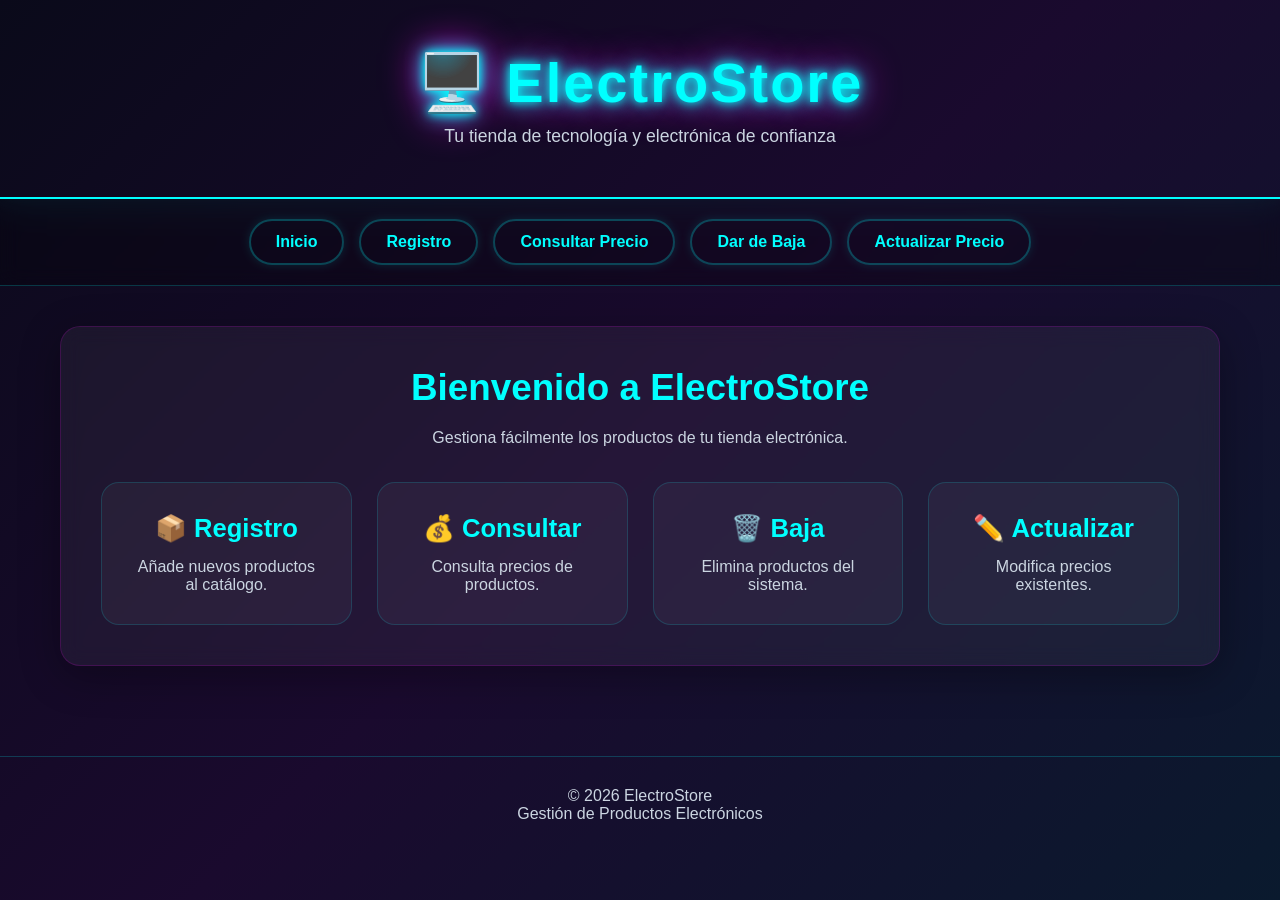
<file: index.html>
<!DOCTYPE html>
<html lang="es">

<head>

    <meta charset="UTF-8">

    <meta name="viewport" content="width=device-width, initial-scale=1.0">

    <title>ElectroStore</title>

    <link rel="stylesheet" href="css/style.css">

</head>

<body>

    <header>

        <h1>🖥️ ElectroStore</h1>

        <p>
            Tu tienda de tecnología y electrónica de confianza
        </p>

    </header>

    <nav>

        <ul>

            <li><a href="index.html">Inicio</a></li>

            <li><a href="form/formRegistro.html">Registro</a></li>

            <li><a href="form/formConsultarPrecio.html">Consultar Precio</a></li>

            <li><a href="form/formDarDeBaja.html">Dar de Baja</a></li>

            <li><a href="form/formActualizarPrecio.html">Actualizar Precio</a></li>

        </ul>

    </nav>

    <main>

        <section class="contenedor">

            <h2>Bienvenido a ElectroStore</h2>

            <p>
                Gestiona fácilmente los productos de tu tienda electrónica.
            </p>

            <div class="cards">

                <div class="card">

                    <h3>📦 Registro</h3>

                    <p>
                        Añade nuevos productos al catálogo.
                    </p>

                </div>

                <div class="card">

                    <h3>💰 Consultar</h3>

                    <p>
                        Consulta precios de productos.
                    </p>

                </div>

                <div class="card">

                    <h3>🗑️ Baja</h3>

                    <p>
                        Elimina productos del sistema.
                    </p>

                </div>

                <div class="card">

                    <h3>✏️ Actualizar</h3>

                    <p>
                        Modifica precios existentes.
                    </p>

                </div>

            </div>

        </section>

    </main>

    <footer>

        <p>© 2026 ElectroStore</p>

        <p>Gestión de Productos Electrónicos</p>

    </footer>

</body>

</html>
</file>
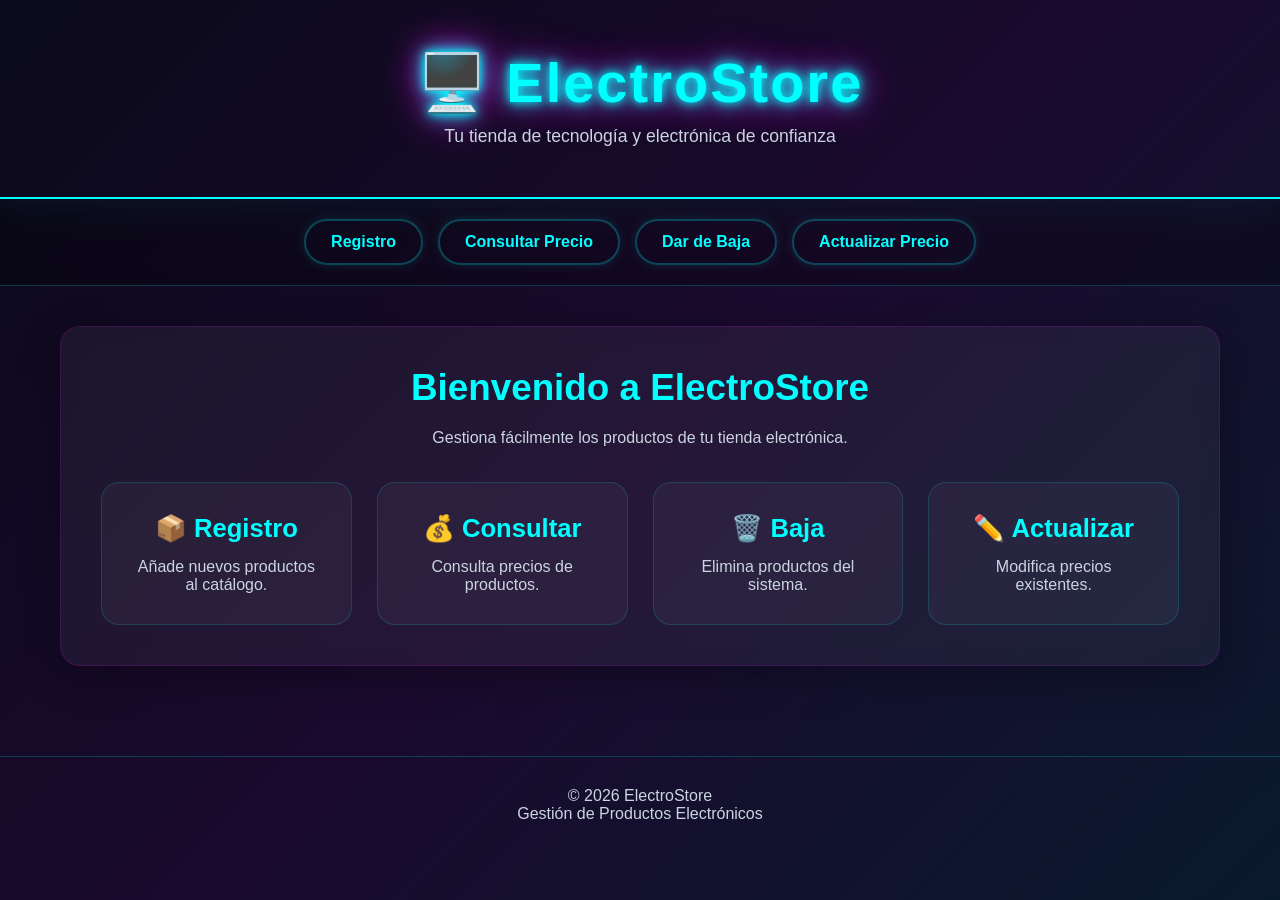
<file: index2.html>
<!DOCTYPE html>
<html lang="es">

<head>
    <meta charset="UTF-8">
    <meta name="viewport" content="width=device-width, initial-scale=1.0">
    <title>ElectroStore</title>
    <link rel="stylesheet" href="css/style.css">
</head>

<body>
    <header>
        <h1>🖥️ ElectroStore</h1>
        <p>Tu tienda de tecnología y electrónica de confianza</p>
    </header>

    <nav>
        <ul>
            <li><a href="form/formRegistro.html">Registro</a></li>
            <li><a href="form/formConsultarPrecio.html">Consultar Precio</a></li>
            <li><a href="form/formDarDeBaja.html">Dar de Baja</a></li>
            <li><a href="form/formActualizarPrecio.html">Actualizar Precio</a></li>
        </ul>
    </nav>

    <main>
        <section class="contenedor">
            <h2>Bienvenido a ElectroStore</h2>
            <p>Gestiona fácilmente los productos de tu tienda electrónica.</p>
            <div class="cards">
                <div class="card">
                    <h3>📦 Registro</h3>
                    <p>Añade nuevos productos al catálogo.</p>
                </div>

                <div class="card">
                    <h3>💰 Consultar</h3>
                    <p>Consulta precios de productos.</p>
                </div>

                <div class="card">
                    <h3>🗑️ Baja</h3>
                    <p>Elimina productos del sistema.</p>
                </div>

                <div class="card">
                    <h3>✏️ Actualizar</h3>
                    <p>Modifica precios existentes.</p>
                </div>
            </div>
        </section>
    </main>

    <footer>
        <p>© 2026 ElectroStore</p>
        <p>Gestión de Productos Electrónicos</p>
    </footer>
</body>

</html>
</file>
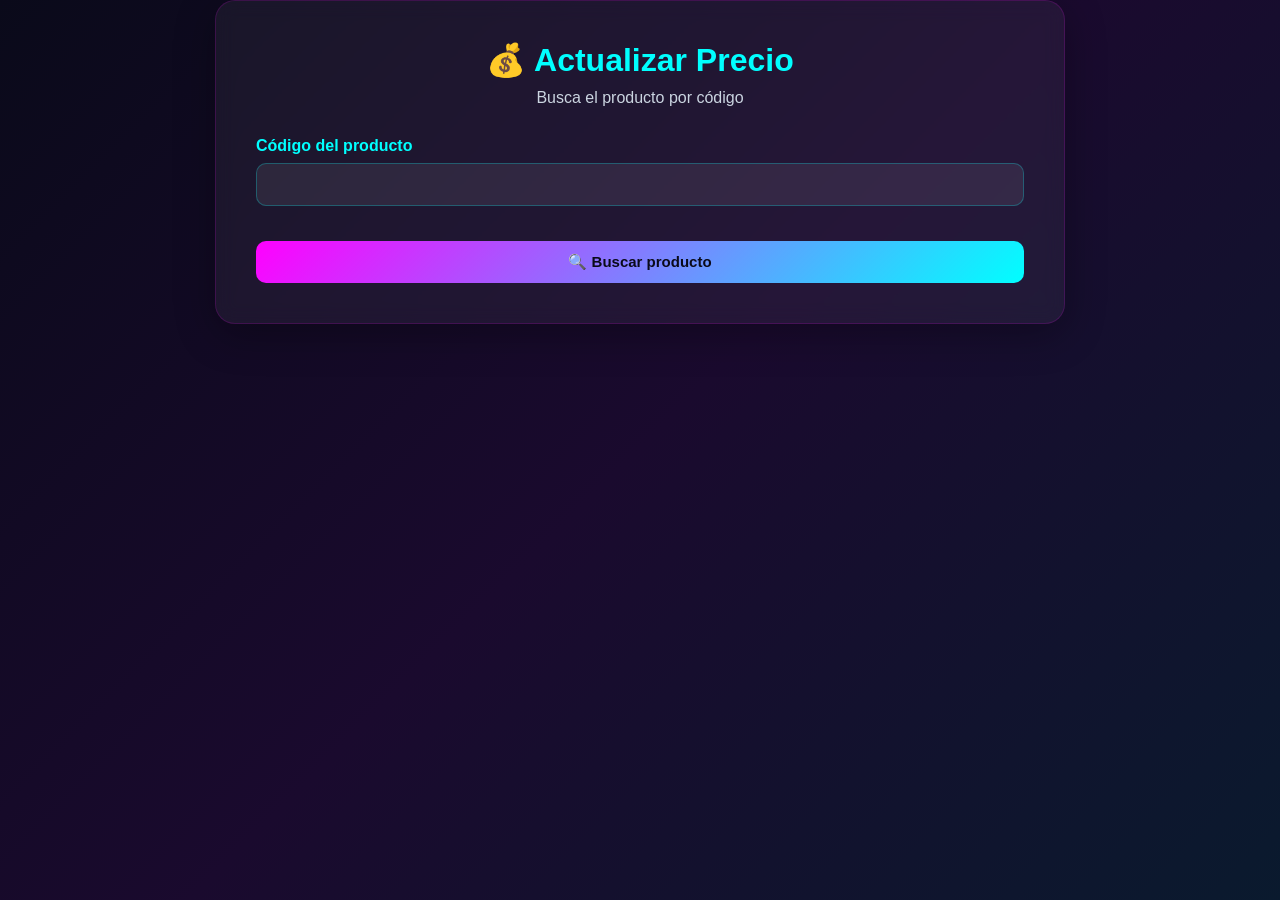
<file: form/formActualizarPrecio.html>
<!DOCTYPE html>
<html lang="en">

<head>
    <meta charset="UTF-8">
    <meta name="viewport" content="width=device-width, initial-scale=1.0">
    <title>Formulario Actualización de Precio</title>
    <link rel="stylesheet" href="../css/style.css">
</head>

<body>
    <form action="../php/recibirActualizarPrecio.php" method="post">
        <div class="tituloFormulario">
            <h2>💰 Actualizar Precio</h2>
            <p>Busca el producto por código</p>
        </div>

        <div class="grupoFormulario">
            <label for="codi">Código del producto</label>
            <input type="number" id="codi" name="fcodi" min="1" required>
        </div>

        <input type="submit" value="🔍 Buscar producto">
    </form>
</body>

</html>
</file>
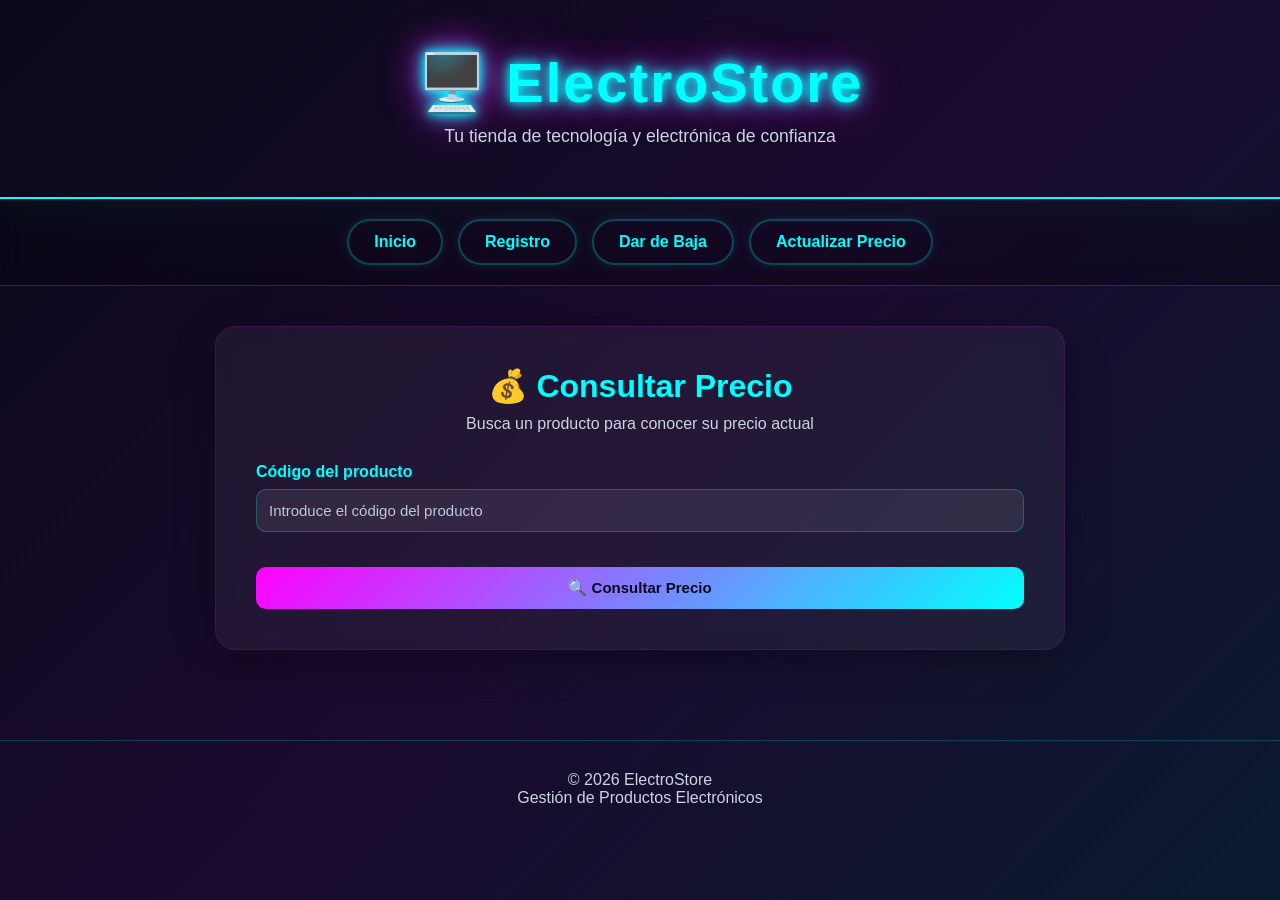
<file: form/formConsultarPrecio.html>
<!DOCTYPE html>
<html lang="es">

<head>
    <meta charset="UTF-8">
    <meta name="viewport" content="width=device-width, initial-scale=1.0">
    <title>Consultar Precio</title>
    <link rel="stylesheet" href="../css/style.css">

</head>
<body>
        <!-- HEADER -->
    <header>
        <h1>🖥️ ElectroStore</h1>
        <p>Tu tienda de tecnología y electrónica de confianza</p>
    </header>

    <!-- NAV -->
    <nav>
        <ul>
            <li><a href="../index2.html">Inicio</a></li>
            <li><a href="../form/formRegistro.html">Registro</a></li>
            <li><a href="../form/formDarDeBaja.html">Dar de Baja</a></li>
            <li><a href="../form/formActualizarPrecio.html">Actualizar Precio</a></li>
        </ul>
    </nav>
    <!-- CONTENIDO -->
    <main>
        <form id="formularioConsultaPrecio" action="../php/recibirConsultarPrecio.php" method="post">
            <div class="tituloFormulario">
                <h2>💰 Consultar Precio</h2>
                <p>Busca un producto para conocer su precio actual</p> 
            </div>

            <div class="grupoFormulario">
                <label for="id">Código del producto</label>
                <input type="number" name="fid" id="id" placeholder="Introduce el código del producto" min="1" required/>
            </div>

            <input type="submit" value="🔍 Consultar Precio">
        </form>
    </main>

    <!-- FOOTER -->
    <footer>
        <p>© 2026 ElectroStore</p>

        <p>Gestión de Productos Electrónicos</p>
    </footer>

</body>
</html>
</file>
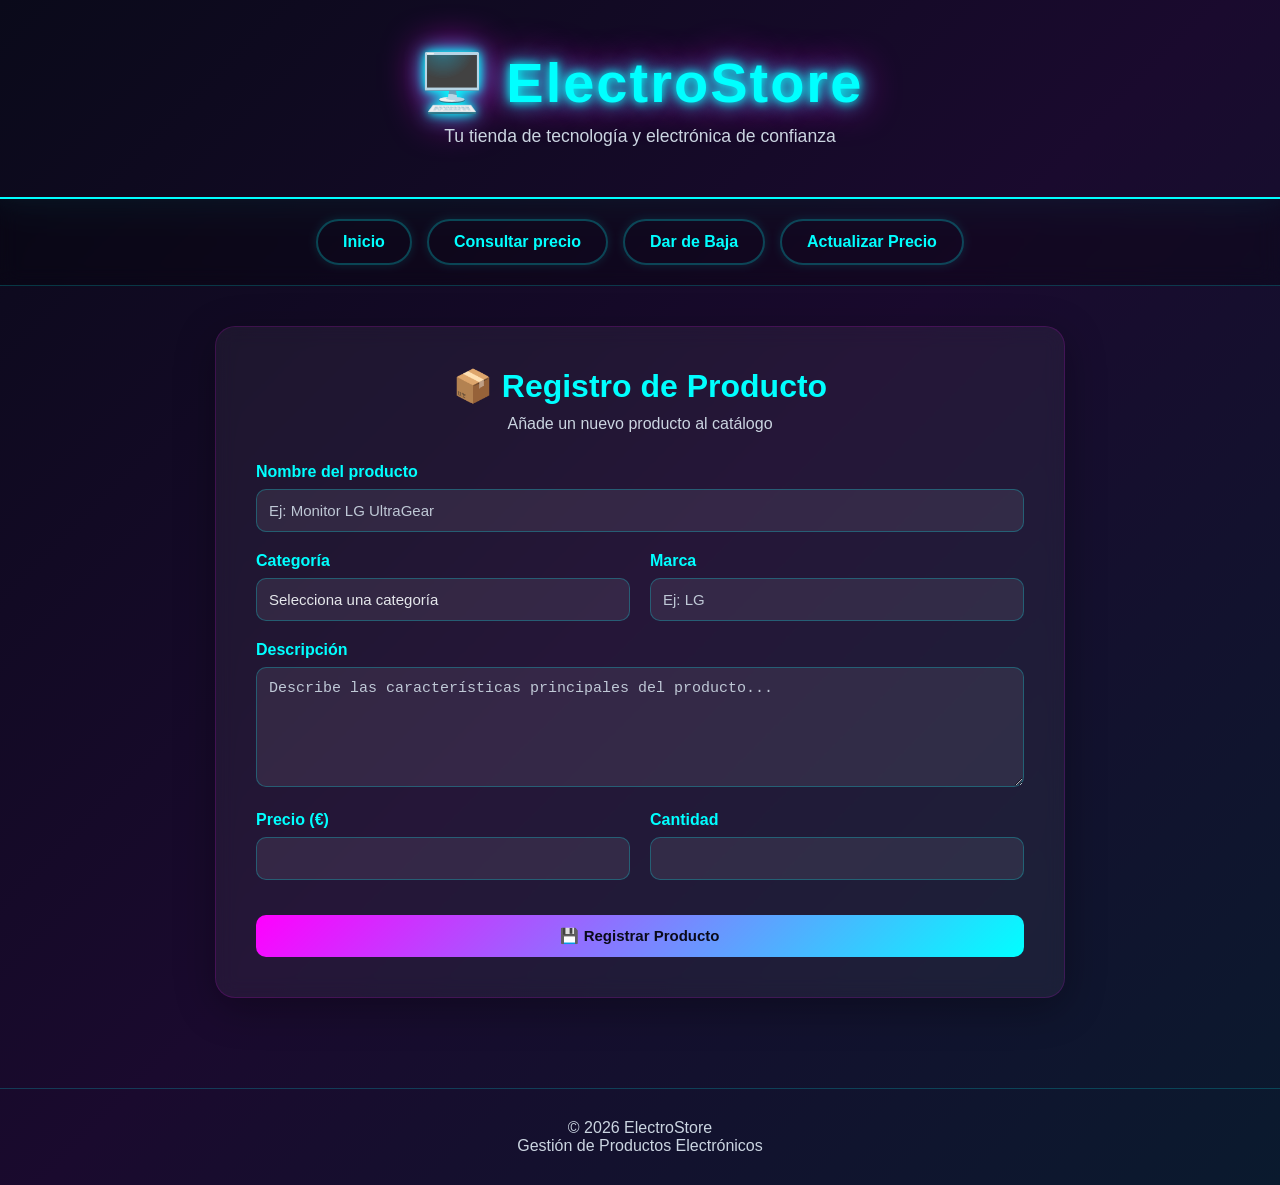
<file: form/formRegistro.html>
<!DOCTYPE html>
<html lang="es">

<head>
    <meta charset="UTF-8">
    <meta name="viewport" content="width=device-width, initial-scale=1.0">
    <title>Registro de Producto</title>
    <link rel="stylesheet" href="../css/style.css">
</head>

<body>
        <!-- HEADER -->
    <header>
        <h1>🖥️ ElectroStore</h1>
        <p>Tu tienda de tecnología y electrónica de confianza</p>
    </header>

    <!-- NAV -->
    <nav>
        <ul>
            <li><a href="../index2.html">Inicio</a></li>
            <li><a href="../form/formConsultarPrecio.html">Consultar precio</a></li>
            <li><a href="../form/formDarDeBaja.html">Dar de Baja</a></li>
            <li><a href="../form/formActualizarPrecio.html">Actualizar Precio</a></li>
        </ul>
    </nav>

    <!-- CONTENIDO -->
    <main>
        <form id="formularioRegistro" action="../php/recibirRegistro.php" method="post">
            <div class="tituloFormulario">
                <h2>📦 Registro de Producto</h2>
                <p>Añade un nuevo producto al catálogo</p>
            </div>

            <div class="grupoFormulario">
                <label for="nom">Nombre del producto</label>
                <input type="text" id="nom" name="fnom" placeholder="Ej: Monitor LG UltraGear" required>
            </div>
            <div class="fila">
                <div class="grupoFormulario">
                    <label for="categoria">Categoría</label>
                    <select id="categoria" name="fcategoria" required>
                        <option value="" disabled selected> Selecciona una categoría</option>                        <option value="Pantalla">Pantalla</option>
                        <option value="Portátil">Portátil</option>
                        <option value="Teclado">Teclado</option>
                        <option value="Ratón">Ratón</option>
                        <option value="Impresora">Impresora</option>
                    </select>
                </div>

                <div class="grupoFormulario">
                    <label for="marca">Marca</label>
                    <input type="text" id="marca" name="fmarca" placeholder="Ej: LG" required>
                </div>

            </div>
            <div class="grupoFormulario">
                <label for="descripcio">Descripción</label>
                <textarea id="descripcio" name="fdescripcio" rows="5" placeholder="Describe las características principales del producto..." required></textarea>
            </div>

            <div class="fila">
                <div class="grupoFormulario">
                    <label for="preu">Precio (€)</label>
                    <input type="number" id="preu" name="fpreu" min="0" step="0.01" required>
                </div>

                <div class="grupoFormulario">
                    <label for="quantitat">Cantidad</label>
                    <input type="number" id="quantitat" name="fquantitat" min="0" required>
                </div>

            </div>
            <input type="submit" value="💾 Registrar Producto">
        </form>

    </main>

    <!-- FOOTER -->
    <footer>
        <p>© 2026 ElectroStore</p>
        <p>Gestión de Productos Electrónicos</p>
    </footer>

</body>

</html>
</file>
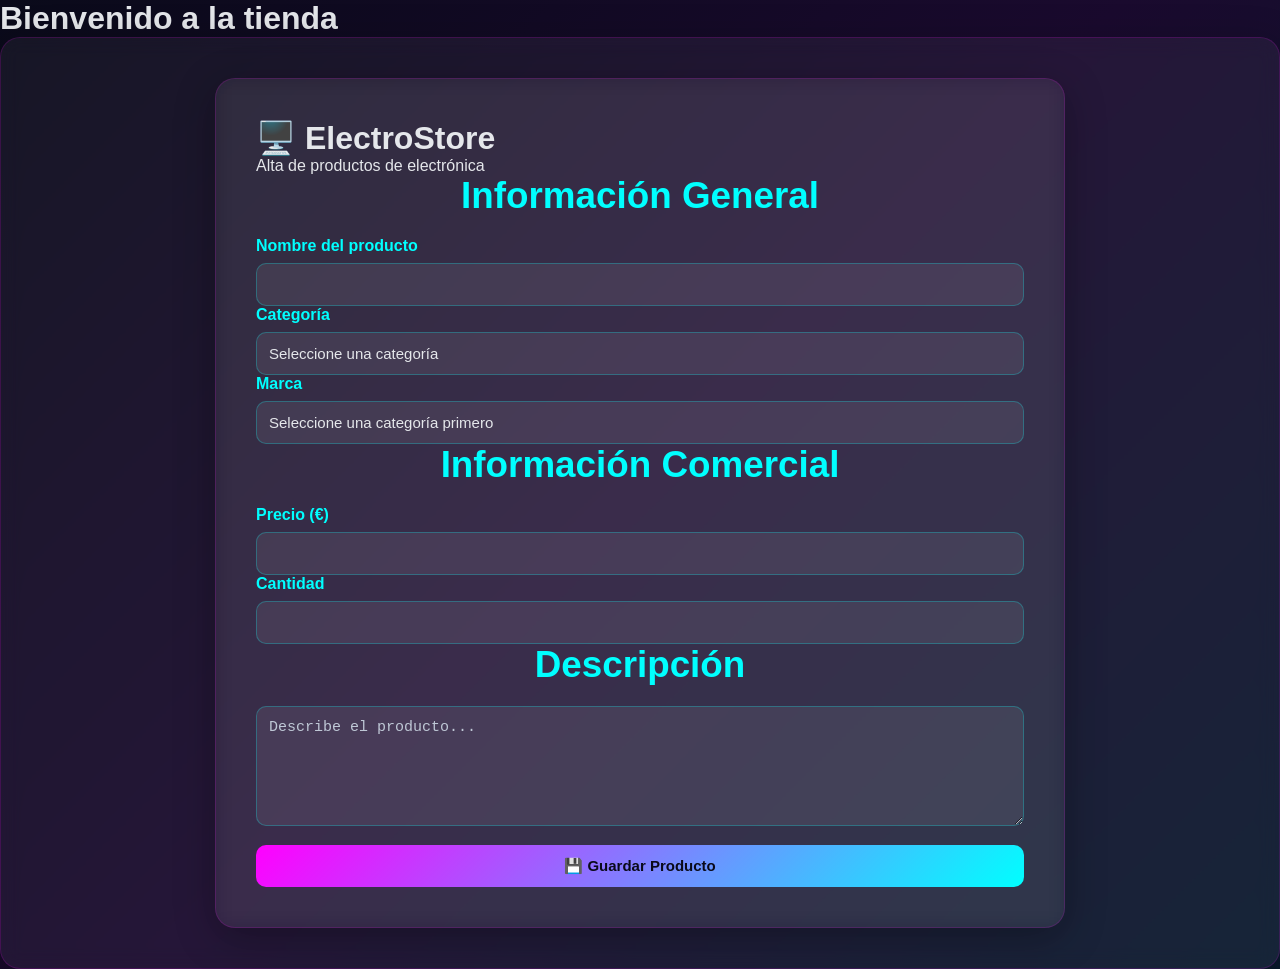
<file: form/formTiendaElectronica.html>
<!DOCTYPE html>
<html lang="es">

<head>
    <meta charset="UTF-8">
    <meta name="viewport" content="width=device-width, initial-scale=1.0">
    <title>ElectroStore - Gestión de Productos</title>

    <link rel="stylesheet" href="../css/style.css">
</head>

<body>
   <h1>Bienvenido a la tienda</h1>  

    <div class="contenedor">

        <form id="formulari" action="../recibirProductos.php" method="post">

            <div class="cabecera">
                <h1>🖥️ ElectroStore</h1>
                <p>Alta de productos de electrónica</p>
            </div>

            <h2 class="section-title">Información General</h2>

            <label for="nom">Nombre del producto</label>
            <input type="text" id="nom" name="fnom" maxlength="50" required>

            <div class="form-row">

                <div>
                    <label for="categoria">Categoría</label>

                    <select id="categoria" name="fcategoria" required>

                        <option value="">Seleccione una categoría</option>

                        <option value="pantalla">Pantalla</option>
                        <option value="teclado">Teclado</option>
                        <option value="raton">Ratón</option>
                        <option value="portatil">Portátil</option>

                    </select>
                </div>

                <div>
                    <label for="marca">Marca</label>

                    <select id="marca" name="fmarca" required>

                        <option value="">
                            Seleccione una categoría primero
                        </option>

                    </select>
                </div>

            </div>

            <h2 class="section-title">Información Comercial</h2>

            <div class="form-row">

                <div>
                    <label for="preu">Precio (€)</label>
                    <input type="number"
                        id="preu"
                        name="fpreu"
                        step="0.01"
                        min="0"
                        required>
                </div>

                <div>
                    <label for="quantitat">Cantidad</label>
                    <input type="number"
                        id="quantitat"
                        name="fquantitat"
                        min="0"
                        required>
                </div>

            </div>

            <h2 class="section-title">Descripción</h2>

            <textarea id="descripcio"
                name="fdescripcio"
                maxlength="150"
                placeholder="Describe el producto..."
                required></textarea>

            <p id="missatgeError"></p>

            <input type="submit" value="💾 Guardar Producto">

        </form>

    </div>

    <script src="../js/script.js"></script>

</body>

</html>
</file>
<file: css/style.css>
/* ==========================
   RESET
========================== */

*{
    margin:0;
    padding:0;
    box-sizing:border-box;
}

/* ==========================
   BODY
========================== */

body{

    font-family:'Segoe UI',sans-serif;

    background:
        linear-gradient(
            135deg,
            #0a0a1a,
            #1a0a2e,
            #0a1a2e
        );

    color:#e5e7eb;

    min-height:100vh;
}

/* ==========================
   HEADER
========================== */

header{

    text-align:center;

    padding:50px 20px;

    border-bottom:2px solid #00ffff;

    box-shadow:
        0 0 30px rgba(0,255,255,.15);
}

header h1{

    font-size:3.5rem;

    color:#00ffff;

    margin-bottom:10px;

    letter-spacing:2px;

    text-shadow:
        0 0 10px #00ffff,
        0 0 20px #00ffff,
        0 0 40px #ff00ff;
}

header p{

    color:#cbd5e1;

    font-size:1.1rem;
}

/* ==========================
   NAV
========================== */

nav{

    background:rgba(0,0,0,.25);

    backdrop-filter:blur(10px);

    border-bottom:1px solid rgba(0,255,255,.2);
}

nav ul{

    list-style:none;

    display:flex;

    justify-content:center;

    flex-wrap:wrap;

    gap:15px;

    padding:20px;
}

nav li{

    list-style:none;
}

nav a{

    display:block;

    text-decoration:none;

    color:#00ffff;

    padding:12px 25px;

    border-radius:30px;

    border:2px solid rgba(0,255,255,.25);

    font-weight:bold;

    transition:
        transform .25s ease,
        color .25s ease,
        border-color .25s ease,
        box-shadow .25s ease;

    box-shadow:
        0 0 10px rgba(0,255,255,.12);
}

nav a:hover{

    color:#ff00ff;

    border-color:#ff00ff;

    transform:translateY(-3px);

    box-shadow:
        0 0 15px rgba(255,0,255,.4),
        0 0 30px rgba(255,0,255,.2);
}

nav a:active{

    transform:translateY(-1px);
}

/* ==========================
   MAIN
========================== */

main{

    max-width:1200px;

    margin:auto;

    padding:40px 20px;
}

/* ==========================
   CONTENEDOR HOME
========================== */

.contenedor{

    background:rgba(255,255,255,.05);

    backdrop-filter:blur(10px);

    border-radius:20px;

    padding:40px;

    border:1px solid rgba(255,0,255,.15);

    box-shadow:
        0 10px 40px rgba(0,0,0,.3);
}

.contenedor h2{

    text-align:center;

    color:#00ffff;

    margin-bottom:20px;

    font-size:2.3rem;
}

.contenedor > p{

    text-align:center;

    color:#cbd5e1;

    margin-bottom:35px;
}

/* ==========================
   CARDS
========================== */

.cards{

    display:grid;

    grid-template-columns:
        repeat(auto-fit,minmax(230px,1fr));

    gap:25px;
}

.card{

    background:rgba(255,255,255,.04);

    border:1px solid rgba(0,255,255,.15);

    border-radius:18px;

    padding:30px;

    text-align:center;

    transition:.35s;
}

.card:hover{

    transform:
        translateY(-8px)
        scale(1.02);

    border-color:#ff00ff;

    box-shadow:
        0 0 20px rgba(255,0,255,.25),
        0 0 40px rgba(0,255,255,.15);
}

.card h3{

    color:#00ffff;

    margin-bottom:15px;

    font-size:1.6rem;
}

.card p{

    color:#cbd5e1;
}

/* ==========================
   FORMULARIOS
========================== */

form{

    max-width:850px;

    margin:auto;

    background:rgba(255,255,255,.05);

    backdrop-filter:blur(10px);

    border-radius:20px;

    padding:40px;

    border:1px solid rgba(255,0,255,.15);

    box-shadow:
        0 10px 40px rgba(0,0,0,.3);
}

.tituloFormulario{

    text-align:center;

    margin-bottom:30px;
}

.tituloFormulario h2{

    color:#00ffff;

    margin-bottom:10px;

    font-size:2rem;
}

.tituloFormulario p{

    color:#cbd5e1;
}

/* ==========================
   FILAS
========================== */

.fila{

    display:grid;

    grid-template-columns:1fr 1fr;

    gap:20px;
}

.grupoFormulario{

    margin-bottom:20px;
}

/* ==========================
   LABELS
========================== */

label{

    display:block;

    margin-bottom:8px;

    color:#00ffff;

    font-weight:600;
}

/* ==========================
   INPUTS
========================== */

input,
textarea,
select{

    width:100%;

    padding:12px;

    border-radius:10px;

    border:1px solid rgba(0,255,255,.25);

    background:rgba(255,255,255,.08);

    color:#e5e7eb;

    font-size:15px;
}
/* Opciones desplegables */

option{

    background:#ffffff;

    color:#1e293b;
}
option:disabled{

    color:#6b7280;
}

input::placeholder,
textarea::placeholder{

    color:#bfc8d6;
}

input:focus,
textarea:focus,
select:focus{

    outline:none;

    border-color:#ff00ff;

    box-shadow:
        0 0 15px rgba(255,0,255,.35);
}
select{

    appearance:none;

    -webkit-appearance:none;

    -moz-appearance:none;

    cursor:pointer;

    background: rgba(255,255,255,.08);

    padding-right:40px;
}

textarea{

    resize:vertical;

    min-height:120px;
}

/* ==========================
   BOTONES
========================== */

input[type="submit"]{

    margin-top:15px;

    background:
        linear-gradient(
            135deg,
            #ff00ff,
            #00ffff
        );

    color:#0a0a1a;

    font-weight:bold;

    border:none;

    cursor:pointer;

    transition:.3s;
}

input[type="submit"]:hover{

    transform:translateY(-3px);

    box-shadow:
        0 0 20px rgba(255,0,255,.35);
}

/* ==========================
   TABLAS
========================== */

table{

    width:100%;

    border-collapse:collapse;

    margin-top:20px;
}

th{

    background:#00ffff;

    color:#0a0a1a;

    padding:15px;
}

td{

    padding:12px;

    border-bottom:1px solid rgba(255,255,255,.1);
}

tr:hover{

    background:rgba(255,255,255,.05);
}

/* ==========================
   FOOTER
========================== */

footer{

    text-align:center;

    padding:30px;

    margin-top:50px;

    border-top:1px solid rgba(0,255,255,.2);

    color:#cbd5e1;
}

/* ==========================
   RESPONSIVE
========================== */

@media(max-width:768px){

    .fila{

        grid-template-columns:1fr;
    }

    nav ul{

        flex-direction:column;
    }

    header h1{

        font-size:2.2rem;
    }

    form,
    .contenedor{

        padding:25px;
    }
}
.resultadoPrecio{

    max-width:700px;

    margin:auto;
}

.resultadoPrecio .card{

    text-align:left;
}

.resultadoPrecio h2{

    text-align:center;

    margin-bottom:25px;
}

.resultadoPrecio p{

    margin:12px 0;

    font-size:1.1rem;
}

.resultadoPrecio strong{

    color:#00ffff;
}
.resultadoPrecio{

    max-width:700px;

    margin:40px auto;

    background:rgba(255,255,255,.05);

    padding:30px;

    border-radius:20px;

    border:1px solid rgba(0,255,255,.2);

    box-shadow:
        0 0 25px rgba(0,255,255,.15);
}

.resultadoPrecio h2{

    text-align:center;

    color:#00ffff;

    margin-bottom:25px;
}

.resultadoPrecio table{

    width:100%;

    border-collapse:collapse;
}

.resultadoPrecio th{

    width:35%;

    text-align:left;

    color:#00ffff;
}

.resultadoPrecio td{

    color:white;
}

.botonVolver{

    display:block;

    width:200px;

    margin:25px auto 0;

    text-align:center;

    text-decoration:none;

    padding:12px;

    border-radius:10px;

    background:linear-gradient(
        135deg,
        #ff00ff,
        #00ffff
    );

    color:#0a0a1a;

    font-weight:bold;
}
/* ==========================
   RESULTADO CONSULTA
========================== */

.resultadoPrecio{

    max-width:700px;

    margin:40px auto;

    background:rgba(255,255,255,.05);

    padding:30px;

    border-radius:20px;

    border:1px solid rgba(0,255,255,.2);

    box-shadow:
        0 0 25px rgba(0,255,255,.15);
}

.resultadoPrecio h2{

    text-align:center;

    color:#00ffff;

    margin-bottom:25px;
}

.resultadoPrecio .card{

    text-align:left;
}

.resultadoPrecio p{

    margin:12px 0;

    font-size:1.1rem;
}

.resultadoPrecio strong{

    color:#00ffff;
}

.botonVolver{

    display:block;

    width:220px;

    margin:25px auto 0;

    text-align:center;

    text-decoration:none;

    padding:12px;

    border-radius:10px;

    background:
        linear-gradient(
            135deg,
            #ff00ff,
            #00ffff
        );

    color:#0a0a1a;

    font-weight:bold;

    transition:.3s;
}

.botonVolver:hover{

    transform:translateY(-3px);

    box-shadow:
        0 0 20px rgba(255,0,255,.35);
}
/* ==========================
   MENSAJES CRUD
========================== */
.mensajeResultado{

    max-width:600px;

    margin:40px auto;

    padding:30px;

    text-align:center;

    border-radius:20px;

    background:rgba(255,255,255,.05);

    border:1px solid rgba(0,255,255,.15);

    box-shadow:
        0 0 25px rgba(0,255,255,.15);

    backdrop-filter:blur(10px);
}

.mensajeResultado h2{

    display:flex;

    align-items:center;

    justify-content:center;

    gap:15px;

    font-size:2rem;

    color:#00ffff;
}

.mensajeResultado p{

    margin-bottom:25px;

    color:#cbd5e1;
}

.mensajeResultado.exito{

    border:1px solid rgba(0,255,128,.4);

    box-shadow:
        0 0 20px rgba(0,255,128,.2),
        0 10px 40px rgba(0,0,0,.3);
}

.mensajeResultado.exito h2{

    color:#00ff88;
}

.mensajeResultado.error{

    border:1px solid rgba(255,0,80,.4);

    box-shadow:
        0 0 20px rgba(255,0,80,.2),
        0 10px 40px rgba(0,0,0,.3);
}

.mensajeResultado.error h2{

    color:#ff4d6d;
}

.botonVolver{

    display:inline-block;

    padding:12px 25px;

    border-radius:30px;

    text-decoration:none;

    font-weight:bold;

    background:
        linear-gradient(
            135deg,
            #ff00ff,
            #00ffff
        );

    color:#0a0a1a;

    transition:.3s;
}

.botonVolver:hover{

    transform:translateY(-3px);

    box-shadow:
        0 0 20px rgba(255,0,255,.35);
}
.acciones{

    display:flex;

    justify-content:center;

    gap:15px;

    margin-top:25px;

    flex-wrap:wrap;
}
</file>
